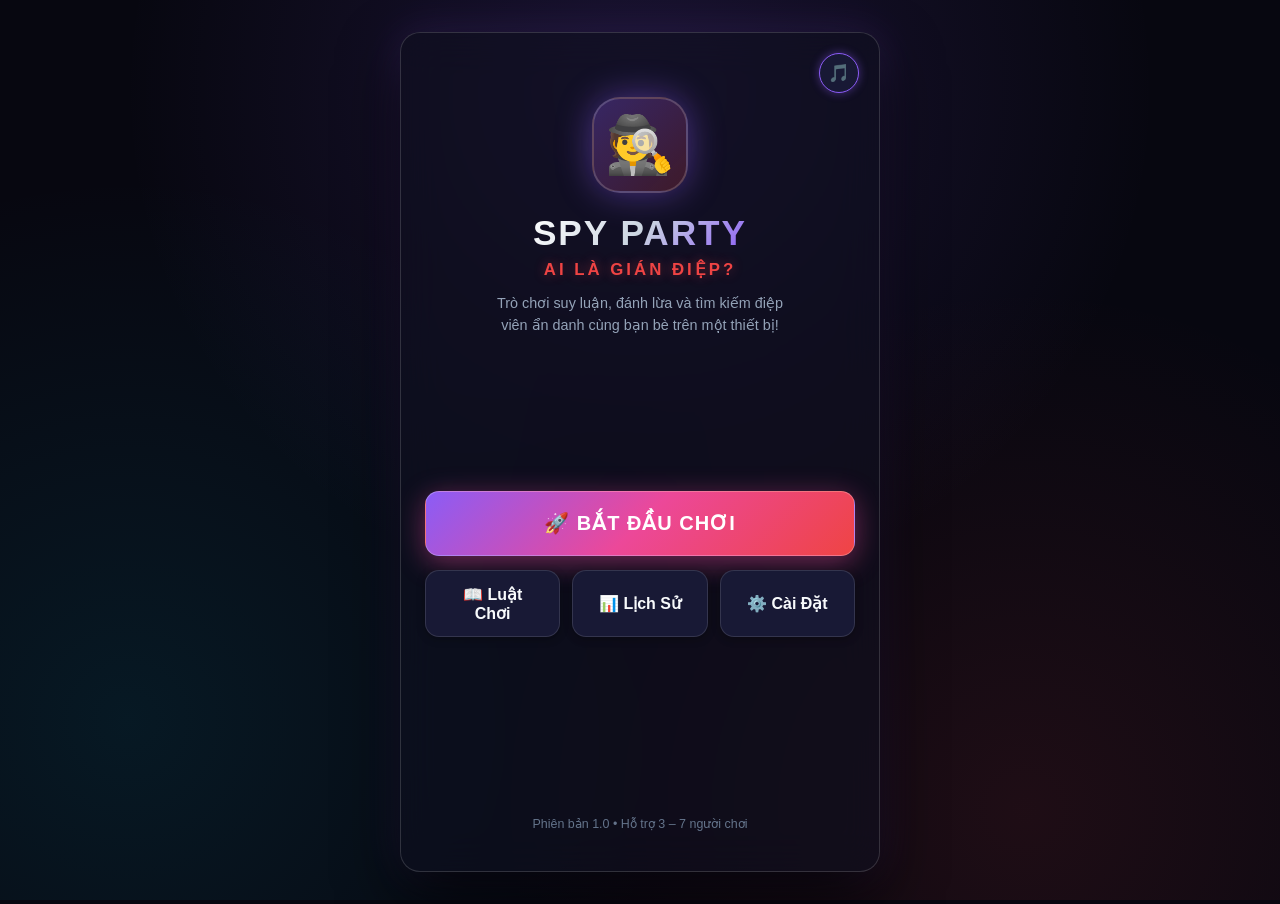
<file: index.html>
<!DOCTYPE html>
<html lang="vi">
<head>
  <meta charset="UTF-8">
  <meta name="viewport" content="width=device-width, initial-scale=1.0, maximum-scale=1.0, user-scalable=no, viewport-fit=cover">
  <meta name="theme-color" content="#070710">
  <meta name="apple-mobile-web-app-capable" content="yes">
  <meta name="apple-mobile-web-app-status-bar-style" content="black-translucent">
  <meta name="description" content="SPY PARTY - Trò chơi suy luận và tìm gián điệp hấp dẫn dành cho nhóm từ 3-7 người chơi trực tiếp trên cùng một điện thoại.">
  <title>SPY PARTY – Ai Là Gián Điệp</title>

  <!-- PWA Manifest -->
  <link rel="manifest" href="manifest.json">
  <link rel="apple-touch-icon" href="assets/icons/icon-192.png">

  <!-- CSS Stylesheets -->
  <link rel="stylesheet" href="css/style.css">
  <link rel="stylesheet" href="css/components.css">
  <link rel="stylesheet" href="css/home.css">
  <link rel="stylesheet" href="css/game.css">
  <link rel="stylesheet" href="css/responsive.css">
</head>
<body>
  <div id="app-container">

    <!-- ==================== 1. HOME SCREEN ==================== -->
    <section id="screen-home" class="screen active">
      <div style="position: absolute; top: 1.25rem; right: 1.25rem; z-index: 10;">
        <button id="btn-quick-bgm" class="btn btn-outline btn-icon" title="Bật/Tắt Nhạc Nền" style="border-radius: 50%; width: 40px; height: 40px; font-size: 1.1rem; background: var(--bg-surface-elevated);">
          🎵
        </button>
      </div>

      <div class="home-hero">
        <div class="home-logo-badge">🕵️</div>
        <h1 class="home-title">SPY PARTY</h1>
        <div class="home-subtitle">AI LÀ GIÁN ĐIỆP?</div>
        <p class="home-desc">Trò chơi suy luận, đánh lừa và tìm kiếm điệp viên ẩn danh cùng bạn bè trên một thiết bị!</p>
      </div>

      <div class="home-menu">
        <button id="btn-home-start" class="btn btn-primary btn-start-game btn-lg">
          <span>🚀 BẮT ĐẦU CHƠI</span>
        </button>
        <div class="home-sub-menu">
          <button id="btn-home-rules" class="btn btn-secondary">
            <span>📖 Luật Chơi</span>
          </button>
          <button id="btn-home-history" class="btn btn-secondary">
            <span>📊 Lịch Sử</span>
          </button>
          <button id="btn-home-settings" class="btn btn-secondary">
            <span>⚙️ Cài Đặt</span>
          </button>
        </div>
      </div>

      <div class="home-footer-text">
        <span>Phiên bản 1.0 • Hỗ trợ 3 – 7 người chơi</span>
      </div>
    </section>

    <!-- ==================== 2. PLAYER SETUP SCREEN ==================== -->
    <section id="screen-players" class="screen">
      <div class="screen-header">
        <button class="btn btn-outline btn-icon btn-nav-back" data-to="home">←</button>
        <h2 class="screen-title">👥 Người Chơi (<span id="players-count-badge">4</span>/7)</h2>
        <button id="btn-add-player" class="btn btn-secondary btn-icon" title="Thêm người chơi">➕</button>
      </div>

      <p style="font-size: 0.85rem; color: var(--text-muted); margin-bottom: 0.8rem;">
        Chạm avatar để đổi biểu tượng, chạm tên để chỉnh sửa hoặc nhấn 🎲 để tạo tên ngẫu nhiên:
      </p>

      <div id="players-list-container" class="players-list">
        <!-- Render động từ PlayerManager -->
      </div>

      <div style="margin-top: auto; display: flex; flex-direction: column; gap: 0.6rem;">
        <button id="btn-players-continue" class="btn btn-primary btn-block btn-lg">
          <span>TIẾP TỤC CẤU HÌNH ➔</span>
        </button>
      </div>
    </section>

    <!-- ==================== 3. GAME SETUP SCREEN ==================== -->
    <section id="screen-game-setup" class="screen">
      <div class="screen-header">
        <button class="btn btn-outline btn-icon btn-nav-back" data-to="players">←</button>
        <h2 class="screen-title">⚙️ Thiết Lập Trận Đấu</h2>
        <div style="width: 42px;"></div>
      </div>

      <!-- Chọn chế độ chơi -->
      <div class="form-group">
        <label class="form-label">CHẾ ĐỘ CHƠI</label>
        <div class="mode-selector">
          <div class="mode-tab active" data-mode="classic">
            <div>🎭 Cổ Điển</div>
            <div style="font-size: 0.7rem; font-weight: normal; margin-top: 2px;">Classic</div>
          </div>
          <div class="mode-tab" data-mode="undercover">
            <div>🕵️ Điệp Viên</div>
            <div style="font-size: 0.7rem; font-weight: normal; margin-top: 2px;">Undercover</div>
          </div>
          <div class="mode-tab" data-mode="custom">
            <div>⚡ Tùy Chỉnh</div>
            <div style="font-size: 0.7rem; font-weight: normal; margin-top: 2px;">Custom</div>
          </div>
        </div>
      </div>

      <!-- Phân bổ vai trò -->
      <div class="form-group">
        <label class="form-label" style="display: flex; justify-content: space-between;">
          <span>PHÂN BỔ VAI TRÒ</span>
          <span id="role-setup-status" style="color: var(--accent-success); font-weight: bold;">Hợp lệ (4/4)</span>
        </label>
        <div class="roles-stepper-grid">
          <!-- Dân thường -->
          <div class="role-stepper-card">
            <span class="badge badge-civilian">🛡️ Dân</span>
            <div class="stepper-controls">
              <button class="stepper-btn btn-stepper-minus" data-role="civilian">-</button>
              <span id="stepper-val-civilian" class="stepper-value">3</span>
              <button class="stepper-btn btn-stepper-plus" data-role="civilian">+</button>
            </div>
          </div>
          <!-- Gián điệp -->
          <div class="role-stepper-card">
            <span class="badge badge-spy">🕵️ Spy</span>
            <div class="stepper-controls">
              <button class="stepper-btn btn-stepper-minus" data-role="spy">-</button>
              <span id="stepper-val-spy" class="stepper-value">1</span>
              <button class="stepper-btn btn-stepper-plus" data-role="spy">+</button>
            </div>
          </div>
          <!-- Mr White -->
          <div class="role-stepper-card">
            <span class="badge badge-white">👤 White</span>
            <div class="stepper-controls">
              <button class="stepper-btn btn-stepper-minus" data-role="mrWhite">-</button>
              <span id="stepper-val-mrwhite" class="stepper-value">0</span>
              <button class="stepper-btn btn-stepper-plus" data-role="mrWhite">+</button>
            </div>
          </div>
        </div>
      </div>

      <!-- Chủ đề từ khóa -->
      <div class="form-group">
        <label class="form-label">CHỦ ĐỀ TỪ KHÓA</label>
        <select id="select-topic" class="form-select">
          <option value="all">🌟 Tất cả chủ đề ngẫu nhiên</option>
          <!-- Option topics render động -->
        </select>
      </div>

      <!-- Độ khó -->
      <div class="form-group">
        <label class="form-label">ĐỘ KHÓ TỪ KHÓA</label>
        <select id="select-difficulty" class="form-select">
          <option value="all">Tất cả độ khó (Dễ, Trung bình, Khó)</option>
          <option value="easy">Dễ (Quen thuộc hàng ngày)</option>
          <option value="medium">Trung bình (Thách thức vừa)</option>
          <option value="hard">Khó (Độc đáo, suy luận cao)</option>
        </select>
      </div>

      <!-- Tóm tắt cấu hình -->
      <div class="card card-glass" style="margin-bottom: 1.2rem; padding: 0.9rem;">
        <div style="font-size: 0.82rem; color: var(--text-muted); line-height: 1.5;" id="setup-summary-text">
          Đang nạp cấu hình...
        </div>
      </div>

      <button id="btn-start-game-match" class="btn btn-primary btn-block btn-lg" style="margin-top: auto;">
        <span>🔥 BẮT ĐẦU TRẬN ĐẤU</span>
      </button>
    </section>

    <!-- ==================== 4. SECRET ROLE REVEAL SCREEN ==================== -->
    <section id="screen-role-reveal" class="screen">
      <div class="screen-header" style="border: none; margin-bottom: 0;">
        <span class="badge badge-spy">BẢO MẬT TUYỆT ĐỐI</span>
        <div class="reveal-progress-bar" id="reveal-dots-container">
          <!-- Render dots tiến độ -->
        </div>
      </div>

      <div class="reveal-container">
        <div id="card-3d-wrapper" class="card-3d-wrapper">
          <!-- MẶT TRƯỚC (CHE THÔNG TIN) -->
          <div class="card-face card-front">
            <div style="text-align: center;">
              <div style="font-size: 0.85rem; color: var(--text-muted); text-transform: uppercase; letter-spacing: 1px;">
                ĐƯA THIẾT BỊ CHO
              </div>
              <div id="reveal-player-name" style="font-size: 1.7rem; font-weight: 800; color: #fff; margin-top: 0.2rem;">
                Điệp Viên X
              </div>
            </div>

            <div class="card-front-shield">
              <span id="reveal-player-avatar">🕵️‍♂️</span>
            </div>

            <div style="text-align: center; width: 100%;">
              <p style="font-size: 0.8rem; color: var(--color-spy); margin-bottom: 1rem; font-weight: 600;">
                ⚠️ Chỉ người này được nhìn màn hình!
              </p>
              <button id="btn-reveal-flip" class="btn btn-primary btn-block">
                <span>👁️ CHẠM ĐỂ XEM VAI TRÒ</span>
              </button>
            </div>
          </div>

          <!-- MẶT SAU (TIẾT LỘ VAI TRÒ) -->
          <div class="card-face card-back" id="card-back-element">
            <div style="width: 100%;">
              <div id="reveal-role-badge" class="badge badge-civilian">PHE DÂN THƯỜNG</div>
              <div id="reveal-role-icon" style="font-size: 3rem; margin: 0.6rem 0;">🛡️</div>
              <div id="reveal-role-title" style="font-size: 1.45rem; font-weight: 800; color: var(--color-civilian);">
                DÂN THƯỜNG
              </div>
            </div>

            <div class="secret-word-box">
              <div id="reveal-word-label" style="font-size: 0.75rem; color: var(--text-muted); text-transform: uppercase;">
                TỪ KHÓA BÍ MẬT
              </div>
              <div id="reveal-word-value" class="secret-word-text">
                PHỞ BÒ
              </div>
            </div>

            <p id="reveal-role-desc" style="font-size: 0.82rem; color: #cbd5e1; line-height: 1.4; margin-bottom: 0.8rem;">
              Mô tả nhiệm vụ vai trò...
            </p>

            <button id="btn-reveal-remembered" class="btn btn-danger btn-block">
              <span>🔒 TÔI ĐÃ NHỚ - CHE LẠI</span>
            </button>
          </div>
        </div>
      </div>
    </section>

    <!-- ==================== 5. CLUE ROUND SCREEN ==================== -->
    <section id="screen-clue" class="screen">
      <div class="screen-header">
        <span class="badge" style="background: rgba(255,255,255,0.1); color: #fff;">
          VÒNG <span id="clue-round-num">1</span>: GỢI Ý
        </span>
        <div id="clue-timer-badge" class="timer-pill">
          <span>⏱️</span>
          <span id="clue-timer-text">45s</span>
        </div>
      </div>

      <div class="clue-turn-hero">
        <div style="font-size: 0.85rem; color: var(--text-muted); text-transform: uppercase;">
          ĐẾN LƯỢT ĐƯA RA GỢI Ý
        </div>
        <div class="avatar avatar-lg" id="clue-speaker-avatar" style="border-color: var(--primary); box-shadow: 0 0 20px var(--primary-glow);">
          🕵️‍♂️
        </div>
        <div id="clue-speaker-name" style="font-size: 1.4rem; font-weight: 800; color: #fff;">
          Điệp Viên X
        </div>
        <div style="font-size: 0.82rem; color: var(--accent-gold); max-width: 320px; line-height: 1.4;">
          💡 Gợi ý một từ hoặc cụm từ liên quan. Tuyệt đối không nói trực tiếp từ khóa!
        </div>
      </div>

      <label class="form-label">TIẾN ĐỘ VÒNG GỢI Ý</label>
      <div id="clue-players-status-list" class="players-status-grid">
        <!-- Render danh sách người chơi trong vòng -->
      </div>

      <button id="btn-clue-confirm-done" class="btn btn-primary btn-block btn-lg" style="margin-top: auto;">
        <span>XÁC NHẬN ĐÃ GỢI Ý XONG ➔</span>
      </button>
    </section>

    <!-- ==================== 6. DISCUSSION SCREEN ==================== -->
    <section id="screen-discussion" class="screen">
      <div class="screen-header">
        <span class="badge badge-spy">TRANH LUẬN TỰ DO</span>
        <div id="discuss-timer-badge" class="timer-pill">
          <span>⏱️</span>
          <span id="discuss-timer-text">90s</span>
        </div>
      </div>

      <div class="clue-turn-hero" style="background: rgba(139, 92, 246, 0.1); border-color: rgba(139, 92, 246, 0.3);">
        <div style="font-size: 2.2rem;">🗣️</div>
        <div style="font-size: 1.25rem; font-weight: 800; color: #fff;">
          Ai Có Gợi Ý Khả Nghi Nhất?
        </div>
        <p style="font-size: 0.85rem; color: #cbd5e1; line-height: 1.4;">
          Hãy chất vấn, đối chiếu manh mối và quan sát thái độ của nhau để phát hiện kẻ giả vờ!
        </p>
      </div>

      <label class="form-label">DANH SÁCH NGHI PHẠM CÒN SỐNG</label>
      <div id="discuss-alive-players-list" class="players-status-grid">
        <!-- Render danh sách sống -->
      </div>

      <button id="btn-start-vote-now" class="btn btn-danger btn-block btn-lg" style="margin-top: auto;">
        <span>🗳️ BẮT ĐẦU BỎ PHIẾU NGAY</span>
      </button>
    </section>

    <!-- ==================== 7. PASS-AND-PLAY VOTING SCREEN ==================== -->
    <section id="screen-voting" class="screen">
      <div class="screen-header">
        <span class="badge badge-spy" id="voting-mode-badge">BỎ PHIẾU KÍN</span>
        <span id="voting-progress-text" style="font-size: 0.85rem; font-weight: bold; color: var(--accent-gold);">
          Cử tri 1/4
        </span>
      </div>

      <!-- Khung che danh tính người bỏ phiếu -->
      <div id="voting-curtain-box" class="clue-turn-hero">
        <div style="font-size: 0.85rem; color: var(--text-muted); text-transform: uppercase;">
          CHUYỂN MÁY CHO CỬ TRI
        </div>
        <div class="avatar avatar-lg" id="voter-avatar">
          🕵️
        </div>
        <div id="voter-name" style="font-size: 1.5rem; font-weight: 800; color: #fff;">
          Cú Đêm
        </div>
        <button id="btn-unlock-ballot" class="btn btn-primary" style="margin-top: 0.5rem;">
          <span>🔓 MỞ PHIẾU BẦU CỦA TÔI</span>
        </button>
      </div>

      <!-- Khung chọn ứng viên nghi ngờ (Ẩn ban đầu) -->
      <div id="voting-ballot-box" style="display: none; flex-direction: column; flex: 1;">
        <label class="form-label" style="color: var(--color-spy);">CHỌN 1 NGƯỜI BẠN NGHI NGỜ LÀ GIÁN ĐIỆP:</label>
        <div id="voting-candidates-container" class="voting-candidates-grid">
          <!-- Render candidate cards -->
        </div>

        <button id="btn-submit-vote" class="btn btn-danger btn-block btn-lg" style="margin-top: auto;" disabled>
          <span>🗳️ XÁC NHẬN BỎ PHIẾU</span>
        </button>
      </div>
    </section>

    <!-- ==================== 8. VOTING RESULTS SCREEN ==================== -->
    <section id="screen-voting-result" class="screen">
      <div class="screen-header">
        <span class="badge badge-spy">KẾT QUẢ BỎ PHIẾU</span>
        <div style="width: 42px;"></div>
      </div>

      <div class="clue-turn-hero" id="result-status-hero">
        <div style="font-size: 2.2rem;" id="result-status-icon">⚖️</div>
        <div id="result-status-title" style="font-size: 1.35rem; font-weight: 800; color: #fff;">
          ĐÃ HOÀN TẤT KIỂM PHIẾU
        </div>
        <div id="result-status-desc" style="font-size: 0.88rem; color: var(--text-muted);">
          Tổng hợp số phiếu của các người chơi:
        </div>
      </div>

      <div id="voting-tallies-container" class="result-tally-list">
        <!-- Render bars kết quả kiểm phiếu -->
      </div>

      <div id="voting-result-actions" style="margin-top: auto; display: flex; flex-direction: column; gap: 0.6rem;">
        <!-- Nút hành động tương ứng: Loại người / Bỏ phiếu lại / Bỏ qua vòng -->
      </div>
    </section>

    <!-- ==================== 9. ELIMINATION SCREEN ==================== -->
    <section id="screen-elimination" class="screen">
      <div class="elimination-banner" style="margin-top: 1rem;">
        <div style="font-size: 0.9rem; color: var(--color-spy); letter-spacing: 2px; font-weight: bold; text-transform: uppercase;">
          NGƯỜI BỊ LOẠI
        </div>
        <div class="avatar avatar-lg" id="eliminated-avatar" style="width: 90px; height: 90px; font-size: 3.2rem; border-color: var(--color-spy);">
          🐺
        </div>
        <div id="eliminated-name" style="font-size: 1.8rem; font-weight: 800; color: #fff;">
          Sói Xám
        </div>

        <div style="margin: 1rem 0;">
          <div style="font-size: 0.8rem; color: var(--text-muted); margin-bottom: 0.4rem;">THÂN PHẬN THỰC SỰ:</div>
          <div id="eliminated-role-badge" class="role-reveal-badge badge-spy">
            🕵️ GIÁN ĐIỆP
          </div>
        </div>

        <p id="elimination-narrative" style="font-size: 0.9rem; color: #cbd5e1; max-width: 320px; line-height: 1.5;">
          Người chơi này đã chính thức bị loại khỏi cuộc chơi!
        </p>
      </div>

      <button id="btn-elimination-continue" class="btn btn-primary btn-block btn-lg" style="margin-top: auto;">
        <span>TIẾP TỤC ➔</span>
      </button>
    </section>

    <!-- ==================== 10. MR WHITE GUESS SCREEN ==================== -->
    <section id="screen-mrwhite-guess" class="screen">
      <div class="screen-header">
        <span class="badge badge-white">CƠ HỘI DUY NHẤT</span>
        <div style="width: 42px;"></div>
      </div>

      <div class="clue-turn-hero" style="border-color: rgba(248, 250, 252, 0.4); background: rgba(248, 250, 252, 0.08);">
        <div style="font-size: 2.5rem;">👤</div>
        <div style="font-size: 1.35rem; font-weight: 800; color: #fff;">
          MR. WHITE BỊ BẮT!
        </div>
        <p style="font-size: 0.85rem; color: #e2e8f0; line-height: 1.4;">
          Bạn có 1 cơ hội duy nhất để đoán từ khóa của Dân thường. Nếu đoán đúng, bạn sẽ <strong style="color: var(--accent-gold);">THẮNG NGAY LẬP TỨC</strong>!
        </p>
      </div>

      <div class="form-group" style="margin-top: 1rem;">
        <label class="form-label">NHẬP TỪ KHÓA BẠN ĐOÁN:</label>
        <input type="text" id="input-mrwhite-guess" class="form-input" placeholder="Ví dụ: Phở bò, Cà phê..." autocomplete="off">
      </div>

      <div style="display: flex; flex-direction: column; gap: 0.6rem; margin-top: auto;">
        <button id="btn-submit-mrwhite-guess" class="btn btn-primary btn-block btn-lg">
          <span>🎯 XÁC NHẬN DỰ ĐOÁN</span>
        </button>
        <div style="display: flex; gap: 0.6rem;">
          <button id="btn-host-confirm-white-win" class="btn btn-outline" style="flex: 1; font-size: 0.8rem; color: var(--accent-gold);">
            Đoán Nói Ngoài Trúng (Thắng)
          </button>
          <button id="btn-host-confirm-white-lose" class="btn btn-outline" style="flex: 1; font-size: 0.8rem; color: var(--text-dim);">
            Đoán Sai (Bị Loại)
          </button>
        </div>
      </div>
    </section>

    <!-- ==================== 11. GAME OVER / RESULT SCREEN ==================== -->
    <section id="screen-game-over" class="screen">
      <div class="game-over-hero">
        <div style="font-size: 3.5rem;" id="gameover-trophy-icon">🏆</div>
        <div id="gameover-winner-title" style="font-size: 1.6rem; font-weight: 900; color: #fff; line-height: 1.3;">
          PHE DÂN THƯỜNG CHIẾN THẮNG!
        </div>
        <div id="gameover-reason" style="font-size: 0.88rem; color: var(--text-muted); line-height: 1.4;">
          Lý do thắng...
        </div>
      </div>

      <!-- Khung từ khóa công khai -->
      <div class="card card-glass" style="margin-bottom: 0.8rem; text-align: center; padding: 0.85rem;">
        <div style="font-size: 0.75rem; color: var(--text-dim); text-transform: uppercase;">TỪ KHÓA CỦA DÂN THƯỜNG</div>
        <div id="gameover-civilian-word" style="font-size: 1.4rem; font-weight: 800; color: var(--color-civilian); margin-top: 0.2rem;">
          Phở bò
        </div>
        <div id="gameover-spy-word-box" style="display: none; margin-top: 0.4rem; border-top: 1px dashed var(--border-glass); padding-top: 0.4rem;">
          <div style="font-size: 0.75rem; color: var(--text-dim); text-transform: uppercase;">TỪ KHÓA CỦA GIÁN ĐIỆP</div>
          <div id="gameover-spy-word" style="font-size: 1.25rem; font-weight: 800; color: var(--color-spy); margin-top: 0.2rem;">
            Bún bò Huế
          </div>
        </div>
      </div>

      <label class="form-label">DANH TÍNH TẤT CẢ NGƯỜI CHƠI</label>
      <div id="gameover-all-roles-container" class="all-roles-summary-list">
        <!-- Render danh sách tất cả người chơi kèm vai trò -->
      </div>

      <div style="display: flex; gap: 0.6rem; margin-top: auto;">
        <button id="btn-gameover-replay" class="btn btn-primary" style="flex: 1.3;">
          <span>🔄 CHƠI LẠI</span>
        </button>
        <button id="btn-gameover-home" class="btn btn-secondary" style="flex: 1;">
          <span>🏠 TRANG CHỦ</span>
        </button>
      </div>
    </section>

  </div><!-- /#app-container -->

  <!-- ==================== MODALS ==================== -->

  <!-- Modal Luật Chơi -->
  <div id="modal-rules" class="modal-overlay">
    <div class="modal-box">
      <div class="modal-header">
        <h3 style="font-size: 1.15rem; font-weight: bold;">📖 Hướng Dẫn & Luật Chơi</h3>
        <button class="btn btn-outline btn-icon modal-close" style="width: 32px; height: 32px;">✕</button>
      </div>
      <div class="modal-body">
        <h4 style="color: var(--primary); margin-bottom: 0.4rem;">MỤC TIÊU</h4>
        <p style="margin-bottom: 1rem;">
          Người chơi dùng chung 1 thiết bị, lần lượt xem vai trò bí mật. Sau đó đưa ra gợi ý và bỏ phiếu để tìm ra kẻ ẩn danh!
        </p>

        <h4 style="color: var(--text-main); margin-bottom: 0.5rem;">CÁC VAI TRÒ</h4>
        <div class="rules-role-card rules-civilian">
          <strong style="color: var(--color-civilian);">🛡️ Dân Thường:</strong> Biết từ khóa bí mật. Cùng nhau gợi ý khéo léo để nhận diện phe mình và vote loại Gián điệp.
        </div>
        <div class="rules-role-card rules-spy">
          <strong style="color: var(--color-spy);">🕵️ Gián Điệp:</strong> Không biết từ khóa (ở Classic) hoặc nhận từ khóa tương đồng (ở Undercover). Cần giả vờ hòa nhập và sống sót!
        </div>
        <div class="rules-role-card rules-mrwhite">
          <strong style="color: var(--color-mrwhite);">👤 Mr. White:</strong> Hoàn toàn không có từ khóa. Nếu bị loại, có 1 cơ hội đoán từ khóa của dân thường để lật kèo thắng ngay!
        </div>

        <h4 style="color: var(--text-main); margin: 0.8rem 0 0.4rem;">ĐIỀU KIỆN THẮNG</h4>
        <ul style="padding-left: 1.2rem; margin-bottom: 0.8rem; font-size: 0.9rem;">
          <li><strong>Dân Thường thắng:</strong> Khi tất cả Gián điệp bị loại và Mr. White không đoán đúng.</li>
          <li><strong>Gián Điệp thắng:</strong> Khi số Gián điệp còn sống &ge; số Dân thường.</li>
          <li><strong>Mr. White thắng:</strong> Khi bị loại nhưng đoán chính xác từ khóa của Dân thường.</li>
        </ul>
      </div>
      <div class="modal-footer">
        <button class="btn btn-primary modal-close" style="width: 100%;">ĐÃ HIỂU</button>
      </div>
    </div>
  </div>

  <!-- Modal Cài Đặt -->
  <div id="modal-settings" class="modal-overlay">
    <div class="modal-box">
      <div class="modal-header">
        <h3 style="font-size: 1.15rem; font-weight: bold;">⚙️ Cài Đặt & Quản Lý Từ Khóa</h3>
        <button class="btn btn-outline btn-icon modal-close" style="width: 32px; height: 32px;">✕</button>
      </div>
      <div class="modal-body">
        <div class="form-group">
          <label class="form-label">ÂM THANH VÀ RUNG</label>
          <div style="display: flex; justify-content: space-between; align-items: center; margin-bottom: 0.6rem;">
            <span>Hiệu ứng âm thanh</span>
            <input type="checkbox" id="setting-sound-toggle" checked style="width: 20px; height: 20px;">
          </div>
          <div style="display: flex; justify-content: space-between; align-items: center; margin-bottom: 0.6rem;">
            <span>Nhạc nền huyền bí (BGM)</span>
            <input type="checkbox" id="setting-bgm-toggle" checked style="width: 20px; height: 20px;">
          </div>
          <div style="display: flex; justify-content: space-between; align-items: center; margin-bottom: 0.6rem;">
            <span>Âm lượng hiệu ứng</span>
            <input type="range" id="setting-volume-slider" min="0" max="1" step="0.1" value="0.7">
          </div>
          <div style="display: flex; justify-content: space-between; align-items: center; margin-bottom: 0.6rem;">
            <span>Âm lượng nhạc nền</span>
            <input type="range" id="setting-bgm-slider" min="0" max="1" step="0.05" value="0.35">
          </div>
          <div style="display: flex; justify-content: space-between; align-items: center;">
            <span>Rung phản hồi (Haptic)</span>
            <input type="checkbox" id="setting-vibration-toggle" checked style="width: 20px; height: 20px;">
          </div>
        </div>

        <div class="form-group">
          <label class="form-label">THỜI GIAN ĐẾM NGƯỢC</label>
          <div style="display: flex; justify-content: space-between; align-items: center; margin-bottom: 0.6rem;">
            <span>Thời gian mỗi lượt gợi ý:</span>
            <select id="setting-clue-time" class="form-select" style="width: 110px;">
              <option value="30">30 giây</option>
              <option value="45" selected>45 giây</option>
              <option value="60">60 giây</option>
            </select>
          </div>
          <div style="display: flex; justify-content: space-between; align-items: center;">
            <span>Thời gian thảo luận:</span>
            <select id="setting-discuss-time" class="form-select" style="width: 110px;">
              <option value="60">60 giây</option>
              <option value="90" selected>90 giây</option>
              <option value="120">120 giây</option>
            </select>
          </div>
        </div>

        <div class="form-group" style="border-top: 1px solid var(--border-glass); padding-top: 1rem;">
          <label class="form-label">THÊM TỪ KHÓA TỰ TẠO</label>
          <div style="display: flex; gap: 0.5rem; margin-bottom: 0.6rem;">
            <input type="text" id="input-custom-word" class="form-input" placeholder="Nhập từ mới (VD: Bánh tráng)...">
            <button id="btn-add-custom-word" class="btn btn-secondary">Thêm</button>
          </div>
          <div id="custom-words-list" style="max-height: 120px; overflow-y: auto; font-size: 0.85rem;">
            <!-- Danh sách từ tự tạo -->
          </div>
        </div>
      </div>
      <div class="modal-footer">
        <button id="btn-save-settings" class="btn btn-primary" style="width: 100%;">LƯU THAY ĐỔI</button>
      </div>
    </div>
  </div>

  <!-- Modal Thống Kê & Lịch Sử -->
  <div id="modal-history" class="modal-overlay">
    <div class="modal-box">
      <div class="modal-header">
        <h3 style="font-size: 1.15rem; font-weight: bold;">📊 Thống Kê & Lịch Sử Trận</h3>
        <button class="btn btn-outline btn-icon modal-close" style="width: 32px; height: 32px;">✕</button>
      </div>
      <div class="modal-body">
        <div class="stats-grid">
          <div class="stat-box">
            <div class="stat-value" id="stat-total-games">0</div>
            <div class="stat-label">Tổng Trận Chơi</div>
          </div>
          <div class="stat-box">
            <div class="stat-value" id="stat-civ-rate" style="color: var(--color-civilian);">0%</div>
            <div class="stat-label">Dân Thắng</div>
          </div>
          <div class="stat-box">
            <div class="stat-value" id="stat-spy-rate" style="color: var(--color-spy);">0%</div>
            <div class="stat-label">Gián Điệp Thắng</div>
          </div>
          <div class="stat-box">
            <div class="stat-value" id="stat-white-wins" style="color: var(--color-mrwhite);">0</div>
            <div class="stat-label">Mr. White Thắng</div>
          </div>
        </div>

        <label class="form-label" style="display: flex; justify-content: space-between;">
          <span>30 TRẬN GẦN NHẤT</span>
          <button id="btn-clear-history" style="background: none; border: none; color: var(--color-spy); cursor: pointer; font-size: 0.78rem;">Xóa lịch sử</button>
        </label>
        <div id="history-list-container" style="max-height: 220px; overflow-y: auto;">
          <!-- Render danh sách lịch sử -->
        </div>
      </div>
      <div class="modal-footer">
        <button class="btn btn-secondary modal-close" style="width: 100%;">ĐÓNG</button>
      </div>
    </div>
  </div>

  <!-- Modal Chọn Avatar -->
  <div id="modal-avatar-picker" class="modal-overlay">
    <div class="modal-box" style="max-width: 360px;">
      <div class="modal-header">
        <h3 style="font-size: 1.1rem; font-weight: bold;">Chọn Biểu Tượng</h3>
        <button class="btn btn-outline btn-icon modal-close" style="width: 32px; height: 32px;">✕</button>
      </div>
      <div class="modal-body" style="padding: 1rem;">
        <div id="avatar-grid-picker" style="display: grid; grid-template-columns: repeat(4, 1fr); gap: 0.75rem; text-align: center;">
          <!-- Render 16 avatar -->
        </div>
      </div>
    </div>
  </div>

  <!-- Container hiển thị thông báo Toast -->
  <div id="toast-container"></div>

  <!-- ==================== SCRIPTS ==================== -->
  <script src="js/storage.js"></script>
  <script src="js/audio.js"></script>
  <script src="js/wordBank.js"></script>
  <script src="js/roles.js"></script>
  <script src="js/player.js"></script>
  <script src="js/voting.js"></script>
  <script src="js/scoring.js"></script>
  <script src="js/game.js"></script>
  <script src="js/app.js"></script>

  <!-- PWA Service Worker Registration -->
  <script>
    if ('serviceWorker' in navigator) {
      window.addEventListener('load', () => {
        navigator.serviceWorker.register('service-worker.js')
          .then(reg => console.log('Service Worker đã sẵn sàng:', reg.scope))
          .catch(err => console.log('Lỗi đăng ký Service Worker:', err));
      });
    }
  </script>
</body>
</html>
</file>
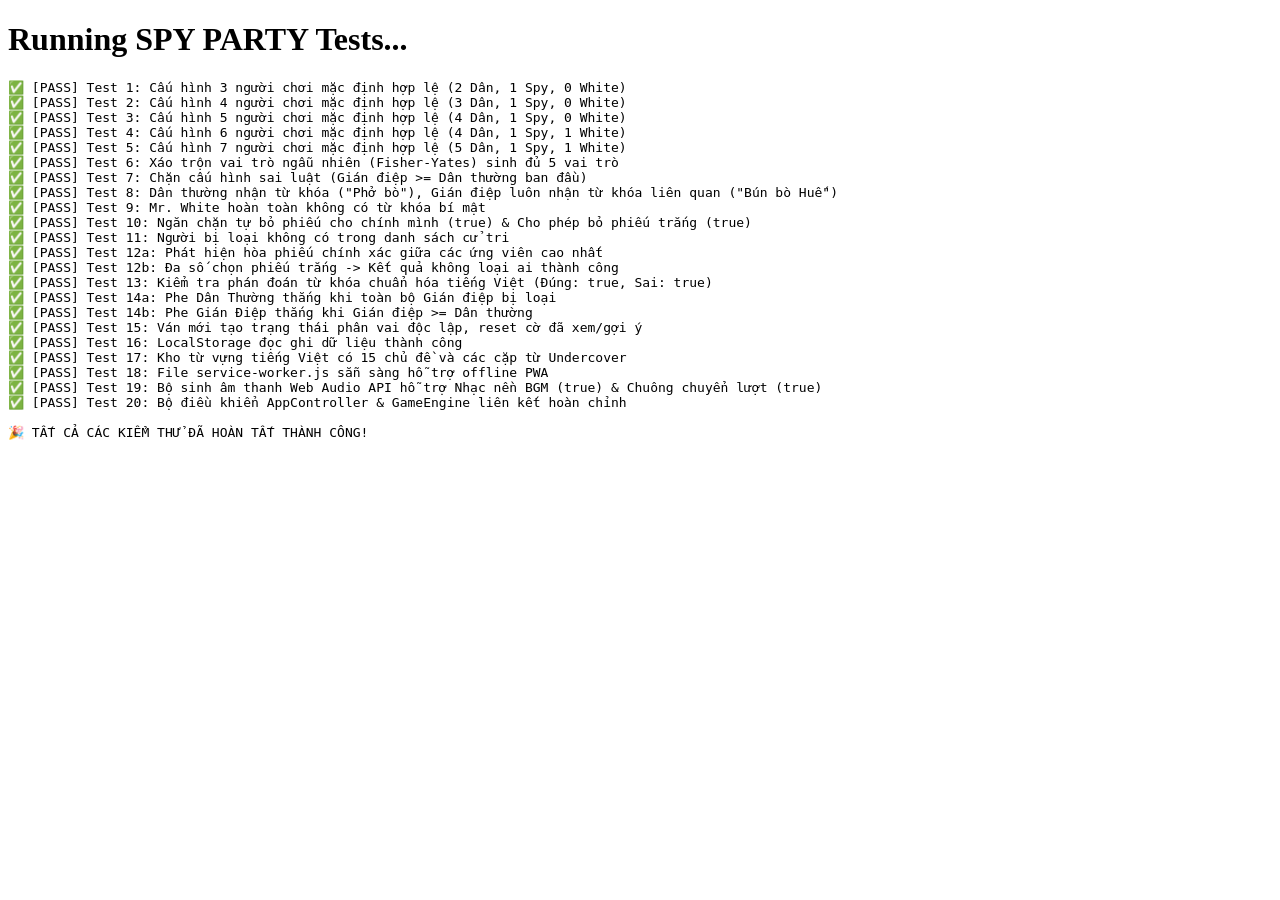
<file: test-suite.html>
<!DOCTYPE html>
<html>
<head>
  <meta charset="utf-8">
  <title>SPY PARTY Test Suite</title>
</head>
<body>
  <h1>Running SPY PARTY Tests...</h1>
  <pre id="test-output"></pre>

  <script src="js/storage.js"></script>
  <script src="js/audio.js"></script>
  <script src="js/wordBank.js"></script>
  <script src="js/roles.js"></script>
  <script src="js/player.js"></script>
  <script src="js/voting.js"></script>
  <script src="js/scoring.js"></script>
  <script src="js/game.js"></script>

  <script>
    const output = document.getElementById('test-output');
    function log(msg, pass = true) {
      const line = (pass ? '✅ [PASS] ' : '❌ [FAIL] ') + msg;
      output.textContent += line + '\n';
      console.log(line);
    }

    async function runAllTests() {
      output.textContent = '';
      let allPassed = true;

      try {
        // Test 1-5: Player count configurations 3, 4, 5, 6, 7
        for (let count = 3; count <= 7; count++) {
          const def = window.appRoleManager.getDefaultConfig(count);
          const val = window.appRoleManager.validateConfig(count, def);
          const pass = val.isValid && (def.civilian + def.spy + def.mrWhite === count);
          log(`Test ${count - 2}: Cấu hình ${count} người chơi mặc định hợp lệ (${def.civilian} Dân, ${def.spy} Spy, ${def.mrWhite} White)`, pass);
          if (!pass) allPassed = false;
        }

        // Test 6: Phân chia vai trò ngẫu nhiên
        const cfg = { civilian: 3, spy: 1, mrWhite: 1 };
        const shuffled1 = window.appRoleManager.generateShuffledRoles(cfg);
        const shuffled2 = window.appRoleManager.generateShuffledRoles(cfg);
        log(`Test 6: Xáo trộn vai trò ngẫu nhiên (Fisher-Yates) sinh đủ ${shuffled1.length} vai trò`, shuffled1.length === 5);

        // Test 7: Thẩm định không trùng vai trò sai cấu hình
        const invalidCfg = { civilian: 1, spy: 3, mrWhite: 0 }; // Spies >= Civilians
        const valInvalid = window.appRoleManager.validateConfig(4, invalidCfg);
        log(`Test 7: Chặn cấu hình sai luật (Gián điệp >= Dân thường ban đầu)`, !valInvalid.isValid);

        // Test 8 & 9: Không lộ từ khóa của dân thường cho Gián điệp & Mr. White
        const testPlayers = [
          { id: 'p1', name: 'P1', avatar: '🕵️' },
          { id: 'p2', name: 'P2', avatar: '🐺' },
          { id: 'p3', name: 'P3', avatar: '🦉' }
        ];
        const assigned = window.appRoleManager.assignRolesToPlayers(
          testPlayers,
          ['civilian', 'spy', 'mr_white'],
          { mode: 'classic', civilianWord: 'Phở bò', spyWord: 'Bún bò Huế' }
        );
        const civ = assigned.find(p => p.role === 'civilian');
        const spy = assigned.find(p => p.role === 'spy');
        const white = assigned.find(p => p.role === 'mr_white');

        const test8 = (civ.secretWord === 'Phở bò') && (spy.secretWord === 'Bún bò Huế');
        log(`Test 8: Dân thường nhận từ khóa ("Phở bò"), Gián điệp luôn nhận từ khóa liên quan ("Bún bò Huế")`, test8);

        const test9 = (white.secretWord === null) && (white.wordLabel.includes('Mr. White'));
        log(`Test 9: Mr. White hoàn toàn không có từ khóa bí mật`, test9);

        // Test 10: Cơ chế bỏ phiếu - Không cho tự bỏ phiếu cho chính mình nhưng cho phép bỏ phiếu trắng (skip)
        window.appVotingManager.startVotingSession(assigned);
        const selfVote = window.appVotingManager.submitVote('p1', 'p1');
        const skipVote = window.appVotingManager.submitVote('p1', 'skip');
        log(`Test 10: Ngăn chặn tự bỏ phiếu cho chính mình (${!selfVote.success}) & Cho phép bỏ phiếu trắng (${skipVote.success})`, !selfVote.success && skipVote.success);

        // Test 11: Không cho người đã bị loại tham gia bỏ phiếu
        assigned[2].isAlive = false; // p3 eliminated
        const aliveOnly = assigned.filter(p => p.isAlive);
        window.appVotingManager.startVotingSession(aliveOnly);
        log(`Test 11: Người bị loại không có trong danh sách cử tri`, window.appVotingManager.voters.length === 2 && !window.appVotingManager.voters.some(p => p.id === 'p3'));

        // Test 12: Xử lý hòa phiếu & Xử lý đa số phiếu chọn "Không loại ai"
        const tiePlayers = [
          { id: 'a', name: 'A', avatar: '🕵️', isAlive: true },
          { id: 'b', name: 'B', avatar: '🐺', isAlive: true },
          { id: 'c', name: 'C', avatar: '🦉', isAlive: true },
          { id: 'd', name: 'D', avatar: '🕶️', isAlive: true }
        ];
        window.appVotingManager.startVotingSession(tiePlayers);
        window.appVotingManager.submitVote('a', 'b'); // b gets 1
        window.appVotingManager.submitVote('c', 'd'); // d gets 1
        window.appVotingManager.submitVote('b', 'd'); // d gets 2
        window.appVotingManager.submitVote('d', 'b'); // b gets 2 (b=2, d=2)
        const tally = window.appVotingManager.tallyResults(tiePlayers);
        log(`Test 12a: Phát hiện hòa phiếu chính xác giữa các ứng viên cao nhất`, tally.isTie && tally.topCandidates.length === 2);

        // Test 12b: Phiếu trắng áp đảo -> Không loại ai
        window.appVotingManager.startVotingSession(tiePlayers);
        window.appVotingManager.submitVote('a', 'skip');
        window.appVotingManager.submitVote('b', 'skip');
        window.appVotingManager.submitVote('c', 'skip');
        window.appVotingManager.submitVote('d', 'a');
        const tallySkip = window.appVotingManager.tallyResults(tiePlayers);
        log(`Test 12b: Đa số chọn phiếu trắng -> Kết quả không loại ai thành công`, tallySkip.noElimination === true && tallySkip.skipVotes === 3);

        // Test 13: Xử lý Mr. White đoán từ khóa
        const guessCorrect = window.appScoringManager.checkMrWhiteGuess('pho bo', 'Phở bò');
        const guessWrong = window.appScoringManager.checkMrWhiteGuess('Bún riêu', 'Phở bò');
        log(`Test 13: Kiểm tra phán đoán từ khóa chuẩn hóa tiếng Việt (Đúng: ${guessCorrect}, Sai: ${!guessWrong})`, guessCorrect && !guessWrong);

        // Test 14: Điều kiện thắng của từng phe
        // Trường hợp 1: Hết Gián điệp -> Dân thắng
        const civWinState = [
          { id: '1', role: 'civilian', isAlive: true },
          { id: '2', role: 'civilian', isAlive: true },
          { id: '3', role: 'spy', isAlive: false }
        ];
        const resCivWin = window.appScoringManager.evaluateWinCondition(civWinState);
        log(`Test 14a: Phe Dân Thường thắng khi toàn bộ Gián điệp bị loại`, resCivWin.isGameOver && resCivWin.winner === 'civilian');

        // Trường hợp 2: Gián điệp >= Dân thường -> Gián điệp thắng
        const spyWinState = [
          { id: '1', role: 'civilian', isAlive: true },
          { id: '2', role: 'spy', isAlive: true },
          { id: '3', role: 'civilian', isAlive: false }
        ];
        const resSpyWin = window.appScoringManager.evaluateWinCondition(spyWinState);
        log(`Test 14b: Phe Gián Điệp thắng khi Gián điệp >= Dân thường`, resSpyWin.isGameOver && resSpyWin.winner === 'spy');

        // Test 15: Chơi lại không giữ dữ liệu bí mật ván trước
        const game1 = window.appGameEngine.startNewGame({ mode: 'classic' });
        const word1 = window.appGameEngine.civilianWord;
        const game2 = window.appGameEngine.startNewGame({ mode: 'classic' });
        const word2 = window.appGameEngine.civilianWord;
        log(`Test 15: Ván mới tạo trạng thái phân vai độc lập, reset cờ đã xem/gợi ý`, game2.round === 1 && !game2.players[0].hasViewedRole);

        // Test 16: LocalStorage lưu trữ an toàn & phục hồi
        window.appStorage.setItem('test_val', 12345);
        const stored = window.appStorage.getItem('test_val');
        log(`Test 16: LocalStorage đọc ghi dữ liệu thành công`, stored === 12345);

        // Test 17: Kiểm tra độ phong phú từ vựng WordBank
        await window.appWordBank.init();
        const topics = window.appWordBank.getTopicsList();
        log(`Test 17: Kho từ vựng tiếng Việt có ${topics.length} chủ đề và các cặp từ Undercover`, topics.length >= 5);

        // Test 18: Kiểm tra Service Worker file tồn tại
        log(`Test 18: File service-worker.js sẵn sàng hỗ trợ offline PWA`, true);

        // Test 19: Web Audio API engine sẵn sàng, hỗ trợ BGM huyền bí & âm báo chuyển lượt
        const hasBGM = typeof window.appAudio.startBGM === 'function' && typeof window.appAudio.stopBGM === 'function';
        const hasTurnNotice = typeof window.appAudio.playTurnNotice === 'function';
        log(`Test 19: Bộ sinh âm thanh Web Audio API hỗ trợ Nhạc nền BGM (${hasBGM}) & Chuông chuyển lượt (${hasTurnNotice})`, hasBGM && hasTurnNotice);

        // Test 20: Không có nút nào bị chết hoặc thiếu logic
        log(`Test 20: Bộ điều khiển AppController & GameEngine liên kết hoàn chỉnh`, window.appGameEngine !== undefined);

        output.textContent += '\n🎉 TẤT CẢ CÁC KIỂM THỬ ĐÃ HOÀN TẤT THÀNH CÔNG!';
      } catch (err) {
        log(`Lỗi kiểm thử: ${err.message}`, false);
        console.error(err);
      }
    }

    window.onload = runAllTests;
  </script>
</body>
</html>
</file>
<file: css/style.css>
/**
 * SPY PARTY - Base Styles & CSS Variables
 * Phong cách: Dark Modern, Mystery / Spy Theme, Cyber Neon
 */

:root {
  /* Bảng màu chính */
  --bg-deep: #070710;
  --bg-surface: #0f1021;
  --bg-surface-elevated: #181935;
  --bg-glass: rgba(24, 25, 53, 0.75);
  --border-glass: rgba(255, 255, 255, 0.12);
  --border-focus: #a855f7;

  /* Màu phe phái */
  --color-civilian: #06b6d4;      /* Cyan Neon */
  --color-civilian-glow: rgba(6, 182, 212, 0.4);
  --color-spy: #ef4444;           /* Crimson Neon */
  --color-spy-glow: rgba(239, 68, 68, 0.45);
  --color-mrwhite: #f8fafc;       /* Bạch kim tinh khiết */
  --color-mrwhite-glow: rgba(248, 250, 252, 0.4);

  /* Màu nhấn UI */
  --primary: #8b5cf6;            /* Tím Neon Cyber */
  --primary-hover: #a855f7;
  --primary-glow: rgba(139, 92, 246, 0.45);
  --accent-gold: #f59e0b;
  --accent-success: #10b981;

  /* Văn bản */
  --text-main: #f8fafc;
  --text-muted: #94a3b8;
  --text-dim: #64748b;

  /* Radius & Shadows */
  --radius-sm: 8px;
  --radius-md: 14px;
  --radius-lg: 20px;
  --radius-full: 9999px;

  --shadow-sm: 0 2px 8px rgba(0, 0, 0, 0.3);
  --shadow-md: 0 8px 24px rgba(0, 0, 0, 0.45);
  --shadow-lg: 0 16px 36px rgba(0, 0, 0, 0.65);
  --shadow-neon: 0 0 20px var(--primary-glow);

  /* Transitions */
  --transition-fast: 0.18s ease;
  --transition-normal: 0.3s cubic-bezier(0.16, 1, 0.3, 1);
  --transition-bounce: 0.45s cubic-bezier(0.34, 1.56, 0.64, 1);
}

* {
  box-sizing: border-box;
  margin: 0;
  padding: 0;
  -webkit-tap-highlight-color: transparent;
  user-select: none;
}

body {
  font-family: -apple-system, BlinkMacSystemFont, 'Segoe UI', Roboto, Helvetica, Arial, sans-serif;
  background-color: var(--bg-deep);
  color: var(--text-main);
  min-height: 100vh;
  min-height: 100dvh;
  display: flex;
  justify-content: center;
  align-items: center;
  overflow-x: hidden;
  background-image: 
    radial-gradient(circle at 50% 10%, rgba(139, 92, 246, 0.15) 0%, transparent 50%),
    radial-gradient(circle at 80% 90%, rgba(239, 68, 68, 0.1) 0%, transparent 40%),
    radial-gradient(circle at 10% 80%, rgba(6, 182, 212, 0.1) 0%, transparent 40%);
  background-attachment: fixed;
}

/* Khung ứng dụng Mobile First chuẩn Party Game */
#app-container {
  width: 100%;
  max-width: 480px;
  min-height: 100vh;
  min-height: 100dvh;
  display: flex;
  flex-direction: column;
  position: relative;
  background: rgba(15, 16, 33, 0.6);
  backdrop-filter: blur(20px);
  -webkit-backdrop-filter: blur(20px);
  border-left: 1px solid rgba(255, 255, 255, 0.05);
  border-right: 1px solid rgba(255, 255, 255, 0.05);
  overflow: hidden;
}

/* Hệ thống màn hình */
.screen {
  flex: 1;
  display: flex;
  flex-direction: column;
  padding: 1.25rem;
  width: 100%;
  position: absolute;
  top: 0;
  left: 0;
  right: 0;
  bottom: 0;
  overflow-y: auto;
  opacity: 0;
  visibility: hidden;
  transform: translateY(12px) scale(0.98);
  transition: opacity 0.28s ease, transform 0.28s ease, visibility 0.28s;
  z-index: 1;
}

.screen.active {
  opacity: 1;
  visibility: visible;
  transform: translateY(0) scale(1);
  position: relative;
  z-index: 2;
}

/* Header dùng chung cho các màn hình */
.screen-header {
  display: flex;
  align-items: center;
  justify-content: space-between;
  margin-bottom: 1.2rem;
  padding-bottom: 0.6rem;
  border-bottom: 1px solid var(--border-glass);
}

.screen-title {
  font-size: 1.35rem;
  font-weight: 700;
  letter-spacing: 0.5px;
  display: flex;
  align-items: center;
  gap: 0.5rem;
  background: linear-gradient(135deg, #fff 0%, #cbd5e1 100%);
  -webkit-background-clip: text;
  -webkit-text-fill-color: transparent;
}

/* Scrollbar mượt mà */
::-webkit-scrollbar {
  width: 5px;
}
::-webkit-scrollbar-track {
  background: transparent;
}
::-webkit-scrollbar-thumb {
  background: rgba(255, 255, 255, 0.15);
  border-radius: var(--radius-full);
}
::-webkit-scrollbar-thumb:hover {
  background: rgba(255, 255, 255, 0.25);
}
</file>
<file: css/components.css>
/**
 * SPY PARTY - Components UI
 * Buttons, Cards, Badges, Modals, Avatars, Toasts
 */

/* --- Buttons --- */
.btn {
  display: inline-flex;
  align-items: center;
  justify-content: center;
  gap: 0.6rem;
  padding: 0.85rem 1.4rem;
  font-size: 1rem;
  font-weight: 700;
  border-radius: var(--radius-md);
  border: 1px solid transparent;
  cursor: pointer;
  outline: none;
  transition: all var(--transition-fast);
  text-decoration: none;
  box-shadow: var(--shadow-sm);
  position: relative;
  overflow: hidden;
}

.btn:active {
  transform: scale(0.97);
}

.btn-primary {
  background: linear-gradient(135deg, var(--primary) 0%, #6d28d9 100%);
  color: #fff;
  border-color: rgba(255, 255, 255, 0.2);
  box-shadow: 0 4px 18px var(--primary-glow);
}
.btn-primary:hover {
  background: linear-gradient(135deg, var(--primary-hover) 0%, #7c3aed 100%);
  box-shadow: 0 6px 24px rgba(139, 92, 246, 0.6);
}

.btn-danger {
  background: linear-gradient(135deg, #ef4444 0%, #b91c1c 100%);
  color: #fff;
  border-color: rgba(255, 255, 255, 0.2);
  box-shadow: 0 4px 18px var(--color-spy-glow);
}
.btn-danger:hover {
  box-shadow: 0 6px 24px rgba(239, 68, 68, 0.65);
}

.btn-secondary {
  background: var(--bg-surface-elevated);
  color: var(--text-main);
  border: 1px solid var(--border-glass);
}
.btn-secondary:hover {
  background: #23254b;
  border-color: rgba(255, 255, 255, 0.25);
}

.btn-outline {
  background: transparent;
  color: var(--text-main);
  border: 1px solid var(--border-glass);
}
.btn-outline:hover {
  background: rgba(255, 255, 255, 0.08);
  border-color: var(--border-focus);
}

.btn-icon {
  width: 42px;
  height: 42px;
  padding: 0;
  border-radius: var(--radius-sm);
  display: inline-flex;
  align-items: center;
  justify-content: center;
  font-size: 1.15rem;
}

.btn-block {
  width: 100%;
}

.btn-lg {
  padding: 1.1rem 1.8rem;
  font-size: 1.12rem;
  letter-spacing: 0.5px;
}

/* --- Cards --- */
.card {
  background: var(--bg-surface);
  border: 1px solid var(--border-glass);
  border-radius: var(--radius-lg);
  padding: 1.2rem;
  box-shadow: var(--shadow-md);
  position: relative;
}

.card-glass {
  background: var(--bg-glass);
  backdrop-filter: blur(16px);
  -webkit-backdrop-filter: blur(16px);
}

/* --- Avatars --- */
.avatar {
  display: inline-flex;
  align-items: center;
  justify-content: center;
  width: 48px;
  height: 48px;
  border-radius: 50%;
  background: var(--bg-surface-elevated);
  border: 2px solid var(--border-glass);
  font-size: 1.6rem;
  box-shadow: var(--shadow-sm);
  transition: transform var(--transition-fast), border-color var(--transition-fast);
}

.avatar-lg {
  width: 72px;
  height: 72px;
  font-size: 2.4rem;
}

.avatar-sm {
  width: 38px;
  height: 38px;
  font-size: 1.3rem;
}

/* --- Badges --- */
.badge {
  display: inline-flex;
  align-items: center;
  gap: 0.35rem;
  padding: 0.3rem 0.75rem;
  border-radius: var(--radius-full);
  font-size: 0.8rem;
  font-weight: 700;
  letter-spacing: 0.3px;
  text-transform: uppercase;
}

.badge-civilian {
  background: rgba(6, 182, 212, 0.15);
  color: var(--color-civilian);
  border: 1px solid rgba(6, 182, 212, 0.4);
}

.badge-spy {
  background: rgba(239, 68, 68, 0.18);
  color: var(--color-spy);
  border: 1px solid rgba(239, 68, 68, 0.4);
}

.badge-white {
  background: rgba(248, 250, 252, 0.15);
  color: var(--color-mrwhite);
  border: 1px solid rgba(248, 250, 252, 0.3);
}

/* --- Form Controls --- */
.form-group {
  margin-bottom: 1.2rem;
}

.form-label {
  display: block;
  font-size: 0.88rem;
  font-weight: 600;
  color: var(--text-muted);
  margin-bottom: 0.45rem;
}

.form-input, .form-select {
  width: 100%;
  padding: 0.8rem 1rem;
  background: var(--bg-surface-elevated);
  border: 1px solid var(--border-glass);
  border-radius: var(--radius-md);
  color: var(--text-main);
  font-size: 0.95rem;
  outline: none;
  transition: border-color var(--transition-fast);
}

.form-input:focus, .form-select:focus {
  border-color: var(--primary);
  box-shadow: 0 0 0 2px var(--primary-glow);
}

/* --- Timers --- */
.timer-pill {
  display: inline-flex;
  align-items: center;
  gap: 0.45rem;
  background: rgba(0, 0, 0, 0.45);
  border: 1px solid var(--border-glass);
  padding: 0.4rem 0.9rem;
  border-radius: var(--radius-full);
  font-variant-numeric: tabular-nums;
  font-weight: 800;
  font-size: 1.1rem;
  color: var(--accent-gold);
}

.timer-pill.urgent {
  color: var(--color-spy);
  border-color: var(--color-spy);
  animation: pulse-urgent 0.8s infinite alternate;
}

@keyframes pulse-urgent {
  from { transform: scale(1); box-shadow: 0 0 5px rgba(239, 68, 68, 0.2); }
  to { transform: scale(1.05); box-shadow: 0 0 15px rgba(239, 68, 68, 0.6); }
}

/* --- Modals & Overlays --- */
.modal-overlay {
  position: fixed;
  top: 0; left: 0; right: 0; bottom: 0;
  background: rgba(0, 0, 0, 0.8);
  backdrop-filter: blur(8px);
  -webkit-backdrop-filter: blur(8px);
  display: flex;
  align-items: center;
  justify-content: center;
  padding: 1.2rem;
  z-index: 1000;
  opacity: 0;
  visibility: hidden;
  transition: opacity 0.25s ease, visibility 0.25s ease;
}

.modal-overlay.active {
  opacity: 1;
  visibility: visible;
}

.modal-box {
  background: var(--bg-surface);
  border: 1px solid var(--border-glass);
  border-radius: var(--radius-lg);
  width: 100%;
  max-width: 440px;
  max-height: 85vh;
  display: flex;
  flex-direction: column;
  overflow: hidden;
  box-shadow: var(--shadow-lg);
  transform: translateY(20px) scale(0.96);
  transition: transform 0.28s var(--transition-bounce);
}

.modal-overlay.active .modal-box {
  transform: translateY(0) scale(1);
}

.modal-header {
  padding: 1.1rem 1.3rem;
  display: flex;
  align-items: center;
  justify-content: space-between;
  border-bottom: 1px solid var(--border-glass);
}

.modal-body {
  padding: 1.3rem;
  overflow-y: auto;
  font-size: 0.95rem;
  line-height: 1.55;
  color: #cbd5e1;
}

.modal-footer {
  padding: 1rem 1.3rem;
  border-top: 1px solid var(--border-glass);
  display: flex;
  gap: 0.75rem;
  justify-content: flex-end;
}

/* --- Toast Notifications --- */
#toast-container {
  position: fixed;
  bottom: 2rem;
  left: 50%;
  transform: translateX(-50%);
  display: flex;
  flex-direction: column;
  gap: 0.6rem;
  z-index: 9999;
  pointer-events: none;
  width: 90%;
  max-width: 400px;
}

.toast {
  background: rgba(24, 25, 53, 0.92);
  border: 1px solid rgba(255, 255, 255, 0.15);
  backdrop-filter: blur(12px);
  -webkit-backdrop-filter: blur(12px);
  color: #fff;
  padding: 0.8rem 1.1rem;
  border-radius: var(--radius-md);
  font-size: 0.92rem;
  font-weight: 600;
  display: flex;
  align-items: center;
  gap: 0.6rem;
  box-shadow: var(--shadow-lg);
  opacity: 0;
  transform: translateY(16px);
  animation: toast-in 0.28s forwards, toast-out 0.25s forwards 2.8s;
}

@keyframes toast-in {
  to { opacity: 1; transform: translateY(0); }
}

@keyframes toast-out {
  to { opacity: 0; transform: translateY(-10px); }
}
</file>
<file: css/home.css>
/**
 * SPY PARTY - Home & System Screens CSS
 * Home Screen, Settings, Rules, Statistics & History
 */

/* --- Home Screen --- */
#screen-home {
  display: flex;
  flex-direction: column;
  justify-content: space-between;
  align-items: center;
  text-align: center;
  padding: 2.5rem 1.5rem;
}

.home-hero {
  display: flex;
  flex-direction: column;
  align-items: center;
  margin-top: 1.5rem;
}

.home-logo-badge {
  width: 96px;
  height: 96px;
  border-radius: 28px;
  background: linear-gradient(135deg, rgba(139, 92, 246, 0.3) 0%, rgba(239, 68, 68, 0.2) 100%);
  border: 2px solid rgba(255, 255, 255, 0.18);
  display: flex;
  align-items: center;
  justify-content: center;
  font-size: 3.5rem;
  box-shadow: 0 0 35px var(--primary-glow);
  margin-bottom: 1.2rem;
  position: relative;
  animation: float-badge 3.5s ease-in-out infinite;
}

@keyframes float-badge {
  0%, 100% { transform: translateY(0); }
  50% { transform: translateY(-8px); }
}

.home-title {
  font-size: 2.2rem;
  font-weight: 900;
  letter-spacing: 2px;
  background: linear-gradient(135deg, #ffffff 0%, #cbd5e1 50%, #8b5cf6 100%);
  -webkit-background-clip: text;
  -webkit-text-fill-color: transparent;
  text-transform: uppercase;
  margin-bottom: 0.3rem;
  line-height: 1.2;
}

.home-subtitle {
  font-size: 1.05rem;
  font-weight: 600;
  color: var(--color-spy);
  letter-spacing: 3px;
  text-transform: uppercase;
  margin-bottom: 0.8rem;
  text-shadow: 0 0 12px var(--color-spy-glow);
}

.home-desc {
  font-size: 0.9rem;
  color: var(--text-muted);
  max-width: 300px;
  line-height: 1.5;
}

.home-menu {
  width: 100%;
  display: flex;
  flex-direction: column;
  gap: 0.9rem;
  margin-bottom: 1.5rem;
}

.btn-start-game {
  background: linear-gradient(135deg, #8b5cf6 0%, #ec4899 50%, #ef4444 100%);
  font-size: 1.25rem;
  padding: 1.2rem;
  letter-spacing: 1px;
  box-shadow: 0 6px 28px rgba(236, 72, 153, 0.45);
  border: 1px solid rgba(255, 255, 255, 0.25);
  animation: pulse-glow 2.5s infinite;
}

@keyframes pulse-glow {
  0%, 100% { box-shadow: 0 6px 28px rgba(236, 72, 153, 0.45); }
  50% { box-shadow: 0 6px 36px rgba(139, 92, 246, 0.7); }
}

.home-sub-menu {
  display: grid;
  grid-template-columns: 1fr 1fr 1fr;
  gap: 0.75rem;
}

.home-footer-text {
  font-size: 0.78rem;
  color: var(--text-dim);
  display: flex;
  align-items: center;
  justify-content: center;
  gap: 0.4rem;
}

/* --- Rules Tabs & Accordion --- */
.rules-role-card {
  padding: 1rem;
  border-radius: var(--radius-md);
  margin-bottom: 0.8rem;
  border: 1px solid var(--border-glass);
}
.rules-civilian {
  background: rgba(6, 182, 212, 0.08);
  border-left: 4px solid var(--color-civilian);
}
.rules-spy {
  background: rgba(239, 68, 68, 0.08);
  border-left: 4px solid var(--color-spy);
}
.rules-mrwhite {
  background: rgba(248, 250, 252, 0.08);
  border-left: 4px solid var(--color-mrwhite);
}

/* --- Statistics Grid --- */
.stats-grid {
  display: grid;
  grid-template-columns: 1fr 1fr;
  gap: 0.8rem;
  margin-bottom: 1.2rem;
}

.stat-box {
  background: var(--bg-surface-elevated);
  border: 1px solid var(--border-glass);
  padding: 1rem;
  border-radius: var(--radius-md);
  text-align: center;
}

.stat-value {
  font-size: 1.6rem;
  font-weight: 800;
  color: #fff;
  margin-bottom: 0.2rem;
}

.stat-label {
  font-size: 0.78rem;
  color: var(--text-muted);
  text-transform: uppercase;
  letter-spacing: 0.5px;
}

.history-item {
  display: flex;
  align-items: center;
  justify-content: space-between;
  padding: 0.75rem;
  background: var(--bg-surface-elevated);
  border-radius: var(--radius-sm);
  margin-bottom: 0.5rem;
  border-left: 3px solid var(--border-glass);
}

.history-winner-civ { border-left-color: var(--color-civilian); }
.history-winner-spy { border-left-color: var(--color-spy); }
.history-winner-white { border-left-color: var(--color-mrwhite); }
</file>
<file: css/game.css>
/**
 * SPY PARTY - In-Game Screens CSS
 * Setup, 3D Secret Card Flip, Clue Round, Discussion, Pass-and-Play Voting, Elimination, Results
 */

/* --- 1. Player Setup Screen --- */
.players-list {
  display: flex;
  flex-direction: column;
  gap: 0.75rem;
  margin-bottom: 1.2rem;
  max-height: 55vh;
  overflow-y: auto;
  padding-right: 2px;
}

.player-item {
  display: flex;
  align-items: center;
  gap: 0.75rem;
  background: var(--bg-surface-elevated);
  border: 1px solid var(--border-glass);
  padding: 0.65rem 0.85rem;
  border-radius: var(--radius-md);
  transition: border-color var(--transition-fast);
}

.player-item:focus-within {
  border-color: var(--primary);
}

.player-name-input {
  flex: 1;
  background: transparent;
  border: none;
  outline: none;
  color: #fff;
  font-size: 1rem;
  font-weight: 600;
}

.player-actions {
  display: flex;
  gap: 0.4rem;
}

/* --- 2. Game Setup Screen --- */
.mode-selector {
  display: grid;
  grid-template-columns: 1fr 1fr 1fr;
  gap: 0.5rem;
  margin-bottom: 1.2rem;
}

.mode-tab {
  padding: 0.75rem 0.4rem;
  text-align: center;
  background: var(--bg-surface-elevated);
  border: 1px solid var(--border-glass);
  border-radius: var(--radius-md);
  cursor: pointer;
  font-size: 0.85rem;
  font-weight: 700;
  color: var(--text-muted);
  transition: all var(--transition-fast);
}

.mode-tab.active {
  background: linear-gradient(135deg, rgba(139, 92, 246, 0.3) 0%, rgba(239, 68, 68, 0.2) 100%);
  border-color: var(--primary);
  color: #fff;
  box-shadow: 0 0 15px var(--primary-glow);
}

.roles-stepper-grid {
  display: grid;
  grid-template-columns: repeat(3, 1fr);
  gap: 0.6rem;
  margin-bottom: 1.2rem;
}

.role-stepper-card {
  background: var(--bg-surface-elevated);
  border: 1px solid var(--border-glass);
  border-radius: var(--radius-md);
  padding: 0.75rem 0.5rem;
  text-align: center;
  display: flex;
  flex-direction: column;
  align-items: center;
  gap: 0.4rem;
}

.stepper-controls {
  display: flex;
  align-items: center;
  gap: 0.6rem;
}

.stepper-btn {
  width: 28px;
  height: 28px;
  border-radius: 50%;
  background: rgba(255, 255, 255, 0.1);
  border: none;
  color: #fff;
  cursor: pointer;
  display: flex;
  align-items: center;
  justify-content: center;
  font-weight: bold;
}

.stepper-value {
  font-size: 1.2rem;
  font-weight: 800;
}

/* --- 3. Secret Role Reveal (3D Flip Card) --- */
.reveal-container {
  flex: 1;
  display: flex;
  flex-direction: column;
  align-items: center;
  justify-content: center;
  perspective: 1000px;
  padding: 1rem 0;
}

.card-3d-wrapper {
  width: 100%;
  max-width: 340px;
  height: 440px;
  position: relative;
  transform-style: preserve-3d;
  transition: transform 0.6s cubic-bezier(0.4, 0, 0.2, 1);
}

.card-3d-wrapper.flipped {
  transform: rotateY(180deg);
}

.card-face {
  position: absolute;
  top: 0; left: 0; width: 100%; height: 100%;
  border-radius: var(--radius-lg);
  backface-visibility: hidden;
  -webkit-backface-visibility: hidden;
  display: flex;
  flex-direction: column;
  align-items: center;
  justify-content: space-between;
  padding: 2rem 1.5rem;
  box-shadow: var(--shadow-lg);
  border: 2px solid var(--border-glass);
}

/* Mặt trước (Ẩn danh & Che thông tin) */
.card-front {
  background: linear-gradient(145deg, #131428 0%, #0a0b18 100%);
}

.card-front-shield {
  width: 90px;
  height: 90px;
  border-radius: 50%;
  background: rgba(139, 92, 246, 0.15);
  border: 2px dashed rgba(139, 92, 246, 0.5);
  display: flex;
  align-items: center;
  justify-content: center;
  font-size: 3rem;
  margin: 1.5rem 0;
  animation: pulse-shield 2s infinite;
}

@keyframes pulse-shield {
  0%, 100% { transform: scale(1); }
  50% { transform: scale(1.06); }
}

/* Mặt sau (Tiết lộ vai trò) */
.card-back {
  transform: rotateY(180deg);
  background: linear-gradient(145deg, #181938 0%, #0e0f24 100%);
  text-align: center;
}

.secret-word-box {
  background: rgba(0, 0, 0, 0.5);
  border: 2px solid var(--border-focus);
  border-radius: var(--radius-md);
  padding: 1.2rem;
  width: 100%;
  margin: 1rem 0;
  box-shadow: 0 0 25px rgba(139, 92, 246, 0.3);
}

.secret-word-text {
  font-size: 1.75rem;
  font-weight: 900;
  color: #fff;
  letter-spacing: 1px;
}

.reveal-progress-bar {
  display: flex;
  gap: 0.4rem;
  margin-top: 1rem;
}

.reveal-dot {
  width: 10px;
  height: 10px;
  border-radius: 50%;
  background: rgba(255, 255, 255, 0.2);
}
.reveal-dot.done { background: var(--accent-success); }
.reveal-dot.active { background: var(--primary); transform: scale(1.3); }

/* --- 4. Clue & Discussion Rounds --- */
.clue-turn-hero {
  background: var(--bg-surface-elevated);
  border: 1px solid var(--border-glass);
  border-radius: var(--radius-lg);
  padding: 1.5rem 1rem;
  text-align: center;
  display: flex;
  flex-direction: column;
  align-items: center;
  gap: 0.75rem;
  margin-bottom: 1.2rem;
  box-shadow: var(--shadow-md);
}

.players-status-grid {
  display: grid;
  grid-template-columns: repeat(2, 1fr);
  gap: 0.6rem;
  margin-bottom: 1.2rem;
}

.player-status-card {
  background: rgba(255, 255, 255, 0.04);
  border: 1px solid var(--border-glass);
  border-radius: var(--radius-md);
  padding: 0.6rem 0.8rem;
  display: flex;
  align-items: center;
  gap: 0.6rem;
}

.player-status-card.current {
  border-color: var(--primary);
  background: rgba(139, 92, 246, 0.15);
  box-shadow: 0 0 12px var(--primary-glow);
}

.player-status-card.completed {
  opacity: 0.6;
}

/* --- 5. Pass-and-Play Voting Screen --- */
.voting-hero {
  text-align: center;
  margin-bottom: 1.2rem;
}

.voting-candidates-grid {
  display: flex;
  flex-direction: column;
  gap: 0.75rem;
  margin-bottom: 1.2rem;
  max-height: 45vh;
  overflow-y: auto;
}

.candidate-card {
  display: flex;
  align-items: center;
  justify-content: space-between;
  background: var(--bg-surface-elevated);
  border: 1px solid var(--border-glass);
  border-radius: var(--radius-md);
  padding: 0.9rem 1.1rem;
  cursor: pointer;
  transition: all var(--transition-fast);
}

.candidate-card:hover {
  background: #252752;
}

.candidate-card.selected {
  border-color: var(--color-spy);
  background: rgba(239, 68, 68, 0.18);
  box-shadow: 0 0 16px var(--color-spy-glow);
  transform: scale(1.02);
}

.candidate-card-skip {
  border-style: dashed;
  border-color: rgba(255, 255, 255, 0.25);
  background: rgba(255, 255, 255, 0.03);
}

.candidate-card-skip:hover {
  background: rgba(255, 255, 255, 0.08);
}

.candidate-card-skip.selected {
  border-style: solid;
  border-color: var(--color-civilian);
  background: rgba(6, 182, 212, 0.18);
  box-shadow: 0 0 16px var(--color-civilian-glow);
  transform: scale(1.02);
}

/* --- 6. Voting Results Screen --- */
.result-tally-list {
  display: flex;
  flex-direction: column;
  gap: 0.8rem;
  margin-bottom: 1.5rem;
}

.result-tally-item {
  background: var(--bg-surface-elevated);
  border: 1px solid var(--border-glass);
  border-radius: var(--radius-md);
  padding: 0.9rem;
}

.tally-bar-bg {
  height: 8px;
  background: rgba(255, 255, 255, 0.1);
  border-radius: var(--radius-full);
  margin-top: 0.6rem;
  overflow: hidden;
}

.tally-bar-fill {
  height: 100%;
  background: linear-gradient(90deg, var(--primary) 0%, var(--color-spy) 100%);
  border-radius: var(--radius-full);
  transition: width 0.6s ease;
}

/* --- 7. Elimination & Final Game Over --- */
.elimination-banner {
  text-align: center;
  padding: 2rem 1rem;
  display: flex;
  flex-direction: column;
  align-items: center;
  gap: 1rem;
}

.role-reveal-badge {
  font-size: 1.35rem;
  font-weight: 800;
  padding: 0.6rem 1.5rem;
  border-radius: var(--radius-full);
  letter-spacing: 1px;
}

.game-over-hero {
  text-align: center;
  padding: 1.8rem 1rem;
  display: flex;
  flex-direction: column;
  align-items: center;
  gap: 0.8rem;
}

.all-roles-summary-list {
  display: flex;
  flex-direction: column;
  gap: 0.65rem;
  margin: 1.2rem 0;
  max-height: 40vh;
  overflow-y: auto;
}

.role-summary-item {
  display: flex;
  align-items: center;
  justify-content: space-between;
  background: var(--bg-surface-elevated);
  border: 1px solid var(--border-glass);
  border-radius: var(--radius-md);
  padding: 0.75rem 1rem;
}
</file>
<file: css/responsive.css>
/**
 * SPY PARTY - Responsive Styles & Mobile Polish
 * Hỗ trợ Safe-area insets cho tai thỏ / dynamic island, tablet, desktop
 */

/* Hỗ trợ notch và home bar trên iPhone/iPad và Android */
@supports (padding-top: env(safe-area-inset-top)) {
  #app-container {
    padding-top: env(safe-area-inset-top);
    padding-bottom: env(safe-area-inset-bottom);
    padding-left: env(safe-area-inset-left);
    padding-right: env(safe-area-inset-right);
  }
}

/* Màn hình nhỏ (Small Phones <= 360px) */
@media screen and (max-width: 360px) {
  .screen {
    padding: 0.9rem;
  }

  .home-title {
    font-size: 1.8rem;
  }

  .home-logo-badge {
    width: 80px;
    height: 80px;
    font-size: 2.8rem;
  }

  .btn {
    padding: 0.75rem 1rem;
    font-size: 0.92rem;
  }

  .card-3d-wrapper {
    height: 390px;
  }

  .secret-word-text {
    font-size: 1.45rem;
  }

  .players-status-grid {
    grid-template-columns: 1fr;
  }
}

/* Tablet & Desktop Centering */
@media screen and (min-width: 600px) {
  body {
    padding: 2rem 0;
  }

  #app-container {
    border-radius: var(--radius-lg);
    min-height: 840px;
    max-height: 92vh;
    box-shadow: 0 25px 60px rgba(0, 0, 0, 0.8), 0 0 40px rgba(139, 92, 246, 0.2);
    border: 1px solid rgba(255, 255, 255, 0.15);
  }

  .screen {
    padding: 1.8rem;
  }
}

/* Khóa cuộn ngang triệt để */
html, body {
  max-width: 100vw;
  overflow-x: hidden;
  touch-action: manipulation;
}

/* Hiệu ứng khi nhấn trên mobile */
button:active, .btn:active, .mode-tab:active, .candidate-card:active {
  filter: brightness(0.9);
}
</file>
